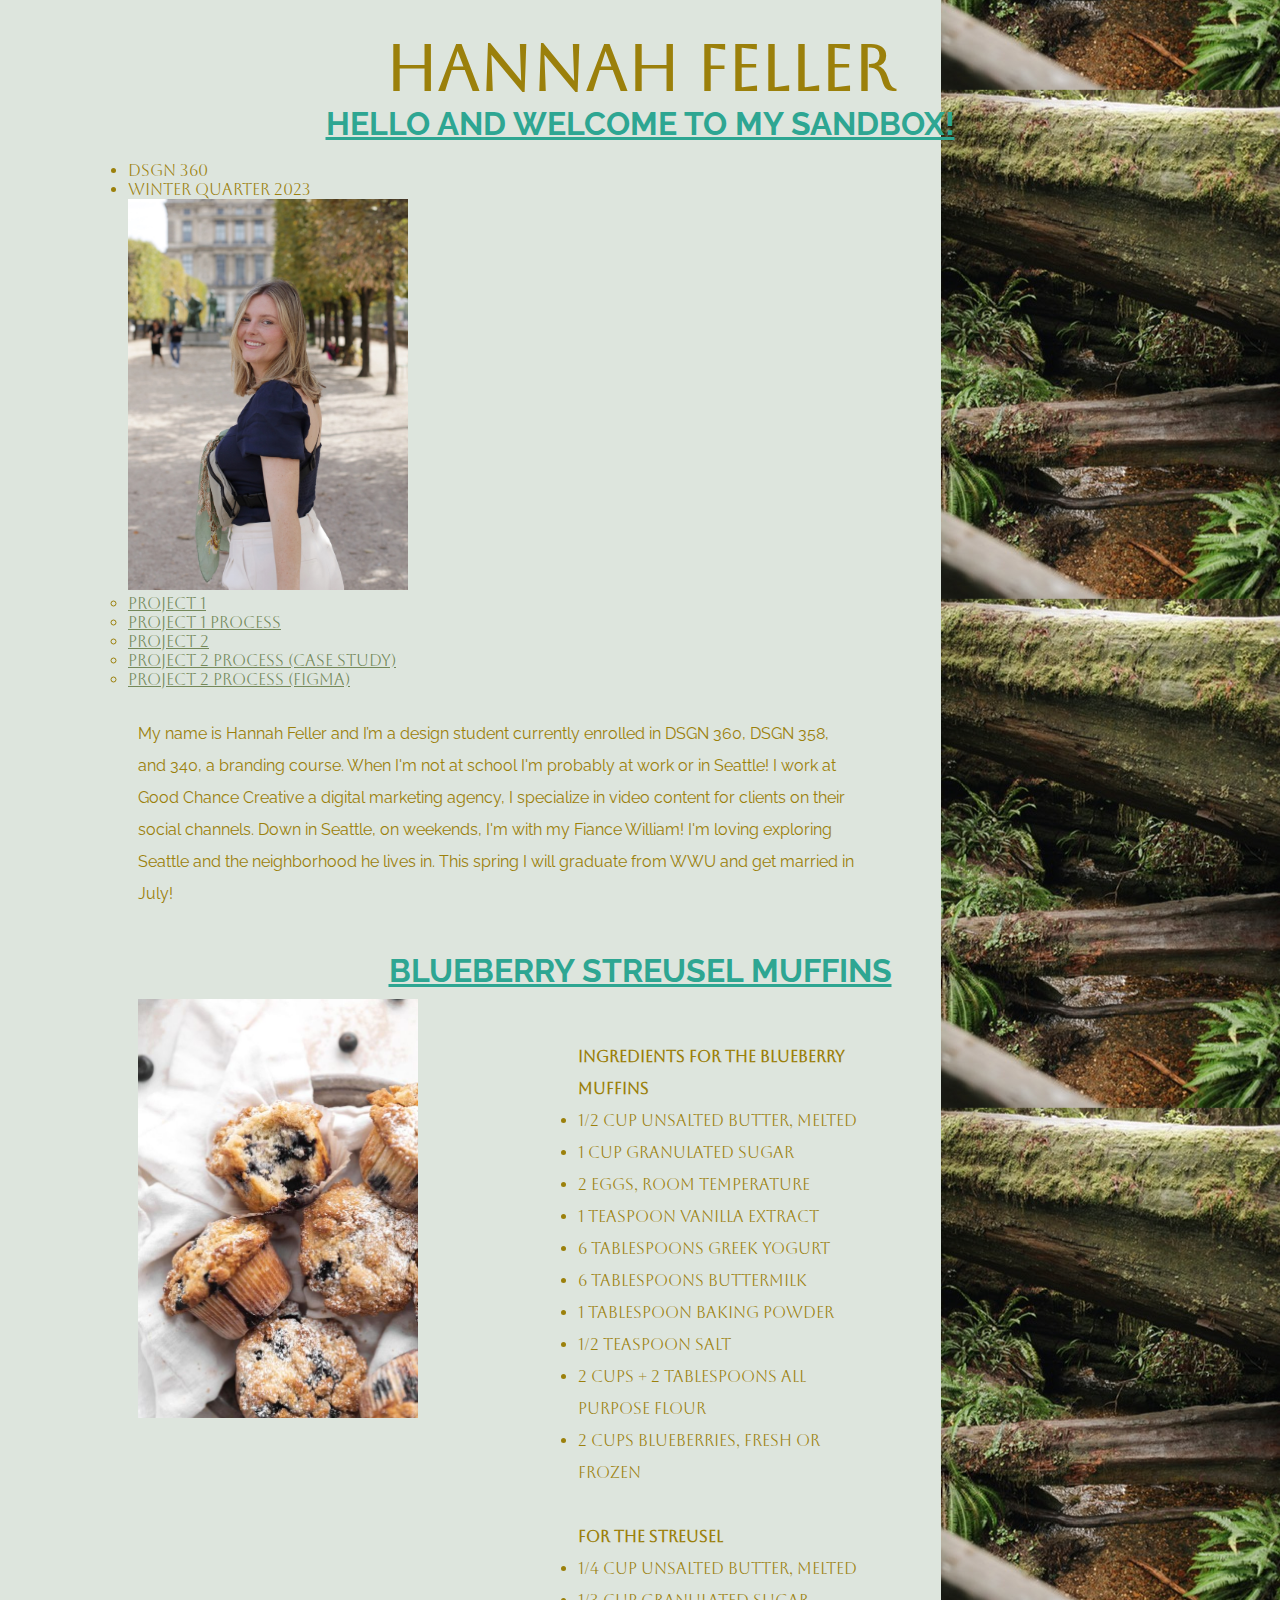
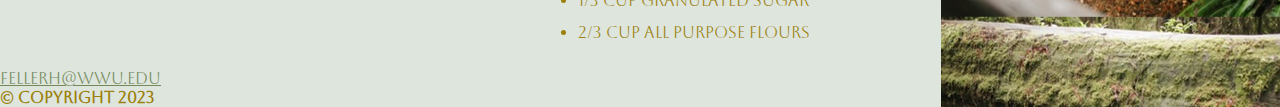
<file: index.html>
<!DOCTYPE html>
    <html lang="language-en">
    
    <div class="header">
    <head class="header">
        <title>Sandbox</title>
        <link href="stylesheet.css" type="text/css" rel="stylesheet">
        <meta name="viewport" content="width=device-width,
        initial-scale=1.0" @media only screen and (max-width: 400px) {} /* smaller than mobile
        */>

    
        <link rel="preconnect" href="https://fonts.googleapis.com">
        <link rel="preconnect" href="https://fonts.gstatic.com" crossorigin>
        <link href="https://fonts.googleapis.com/css2?family=Aboreto&display=swap" rel="stylesheet">
        
        <link rel="preconnect" href="https://fonts.googleapis.com">
        <link rel="preconnect" href="https://fonts.gstatic.com" crossorigin>
        <link href="https://fonts.googleapis.com/css2?family=Aboreto&family=Poppins:wght@400;600&family=Raleway&display=swap" rel="stylesheet">
    </head>
    </div>


    <div id="wrapper">
    <body>
        <article>
            <h1>Hannah Feller</h1>
            <h2>Hello and welcome to my sandbox!</h2> 
        
            <br>

            <ul> 
                <li>DSGN 360</li>
                <li>Winter Quarter 2023</li>
            </ul>
            <img src="Images/Hannah_in_Paris_Louve.JPG" alt="Hannah Feller standing outside paris" width="280" height="400">
            <br>
        </article>

        <nav> 
            <ul id="mainNav">
                <li><a href="https://www.figma.com/file/iuMTHFwygRQpDE5JUKDY5T/Engedi-Refuge-Website-Redesign?node-id=0%3A1&t=ehEqK93yMBlaaqxq-1">Project 1</a></li>
                <li><a href=”https://hannahfeller.github.io/pdf/Engedi_Refuge_re-design.pdf”>Project 1 Process</a></li>
                <li><a href="A trip to Tuscany_/index.html">Project 2</a></li>
                <li><a href="A Trip to Tuscany Case Study .pdf">Project 2 Process (Case Study)</a></li>
                <li><a href="https://www.figma.com/file/TFsALDau2GbGG44coknEQR/A-Trip-to-Tuscany?t=Bvl02XsOPeWsMbXr-0">Project 2 Process (Figma)</a></li>
            </ul>
        </nav> 
        
        <br>
        <div class="main-text">
            My name is Hannah Feller and I’m a design student currently enrolled in DSGN 360, DSGN 358, and 340, a branding course. When I'm not at school I'm probably at work
            or in Seattle! I work at Good Chance Creative a digital marketing agency, I specialize in video content for clients on their social channels. Down in 
            Seattle, on weekends, I'm with my Fiance William! I'm loving exploring Seattle and the neighborhood he lives in. This spring I will graduate from WWU
            and get married in July!
            <br>
            <br>
        </div>


        <h2>BLUEBERRY STREUSEL MUFFINS</h2>
    
        <div class="columns col-40">
            <img src="Images/blueberry_muffins.jpeg" alt="Blueberry muffins">
        </div>

        <div class="columns col-40">
            <div class="main-text">
            <br>
            <b>Ingredients For The Blueberry Muffins</b>
            <br>
            <ul>
                <li>1/2 cup unsalted butter, melted</li>
                <li>1 cup granulated sugar</li>
                <li>2 eggs, room temperature</li>
                <li>1 teaspoon vanilla extract</li>
                <li>6 Tablespoons greek yogurt</li>
                <li>6 Tablespoons buttermilk</li>
                <li>1 Tablespoon baking powder</li>
                <li>1/2 teaspoon salt</li>
                <li>2 cups + 2 tablespoons all purpose flour</li>
                <li>2 cups blueberries, fresh or frozen</li>
            </ul>
            <br>

            <b>For The Streusel</b>
            <br>
            <ul>
                <li>1/4 cup unsalted butter, melted</li>
                <li>1/3 cup granulated sugar</li>
                <li>2/3 cup all purpose flours</li>
            </ul>
            </div>
        </div>
       

    </body>
    </div>

    
    <footer>
        <a href="fellerh@wwu.edu">fellerh@wwu.edu</a>
        <p><b>&copy; copyright 2023</b><br></p>
    </footer>

</html>
</file>
<file: stylesheet.css>
*{
    margin: 0;
    padding: 0;
    color: rgb(155, 128, 11);
    font-family: Aboreto; 
}

body {
    background-color: rgb(221, 229, 221);
    background-image: url("Images/trees.jpg");
    background-repeat: repeat-y;
    background-position: right;
}

#wrapper {
    width: 80%;
    margin: auto;
}

h1{
    font-size: 4em;
    text-align: center;
    width: 100%;
    height: 100%;
    margin-bottom: 0;
}

#header {
    color: rgb(98, 192, 169);
    padding: 5%;
    width: 20%;
    margin: auto;
}

#footer {
    padding: 15%;
    width: 80%;
    margin: auto;
}

#nav {
    padding: 15%;
    width: 80%;
    margin: auto;
}

h2{
    font-size: 2em;
    text-decoration: underline;
    color: rgb(46, 166, 146);
    text-align: center;
    font-family: Raleway;
    text-transform: uppercase;
    margin-top: 0;
}

.main-text {
    line-height: 2em;
    font-family: Raleway;
    width: 70%;
}

ul#mainNav {
    list-style-type: none;
    list-style-type: circle;
}

#box {
    font-size: 4em;
    color: rgb(46, 166, 146);
    width: 100%;
    height: 100%;
}

div {
    width: 320px;
    padding: 10px;
    margin: 0;
}

img {
    width: 280px;
    height: auto;
}

/* Link attributes */
a:link {
    color: rgb(116, 137, 90);
}
  
a:visited {
    color: rgb(76, 85, 132);
}

a:hover {
    color: hotpink;
}

/* Column stuff */

.columns {
    float: left;
}

.col-40 {
    width: 40%;
}

.right-margin {
    width: 20%;
}

footer {
    clear: left;
}

@media only screen and (max-width: 750px) {
    body {
        background-color: aquamarine;
    }
    
    @media only screen and (max-width: 400px)  {
    
        Body{
            background-color: beige;
        }
        h1 {color:blue;
        }
    div{
        width:100%
        background-color 
    }
}
</file>
